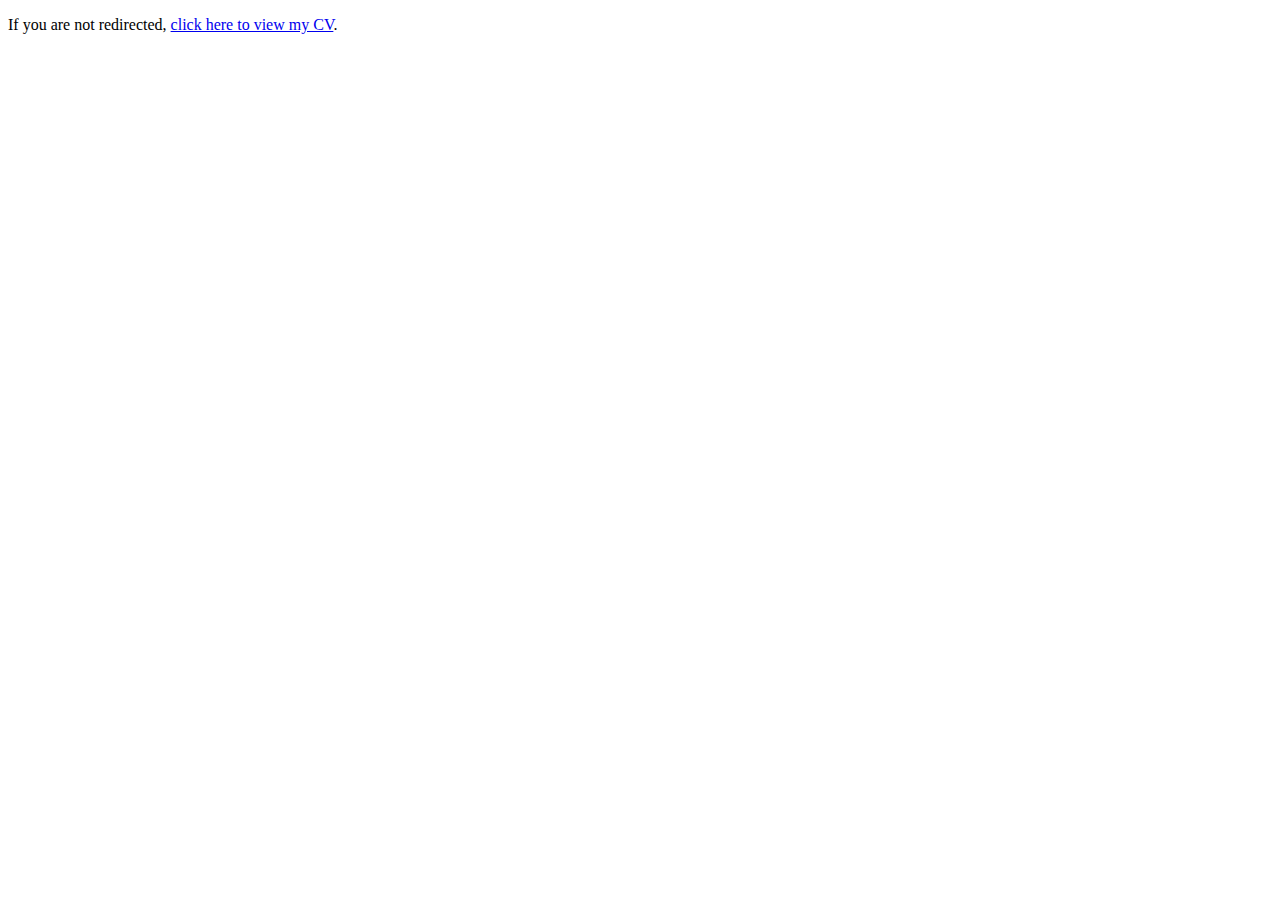
<file: index.html>
<!DOCTYPE html>
<html>
  <head>
    <meta http-equiv="refresh" content="0; url=./cv.pdf" />
  </head>
  <body>
    <p>If you are not redirected, <a href="./cv.pdf">click here to view my CV</a>.</p>
  </body>
</html>
</file>
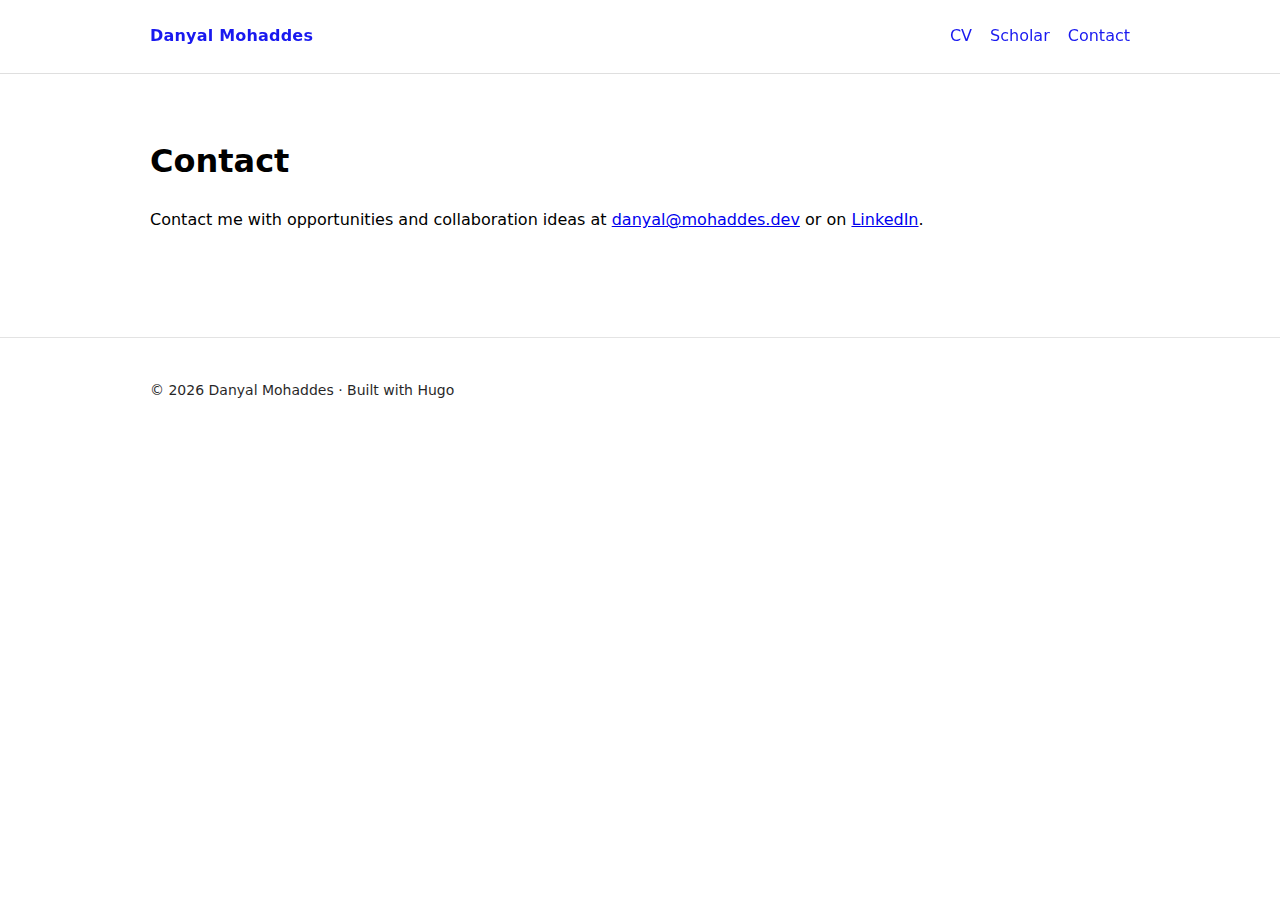
<file: contact/index.html>
<!doctype html><html lang=en><head><meta charset=utf-8><meta name=viewport content="width=device-width,initial-scale=1"><title>Contact · Danyal Mohaddes</title><meta name=description content="Computational scientist working across physics, HPC and AI/LLMs."><link rel=stylesheet href=/css/main.css></head><body><header><div class="container nav"><div><a class=brand href=/>Danyal Mohaddes</a></div><nav><a href=/cv/>CV</a>
<a href="https://scholar.google.com/citations?user=ESY-jP8AAAAJ&amp;hl=en&amp;oi=ao" target=_blank rel=noopener aria-label="Google Scholar">Scholar</a>
<a href=/contact/>Contact</a></nav></div></header><main><div class=container><h1>Contact</h1><div><p>Contact me with opportunities and collaboration ideas at
<a href=mailto:danyal@mohaddes.dev>danyal@mohaddes.dev</a>
or on <a href=https://www.linkedin.com/in/danmohad/ target=_blank rel=noopener>LinkedIn</a>.</p></div><div class=grid></div></div></main><footer class=footer><div class=container><div>© 2026 Danyal Mohaddes · Built with Hugo</div></div></footer></body></html>
</file>
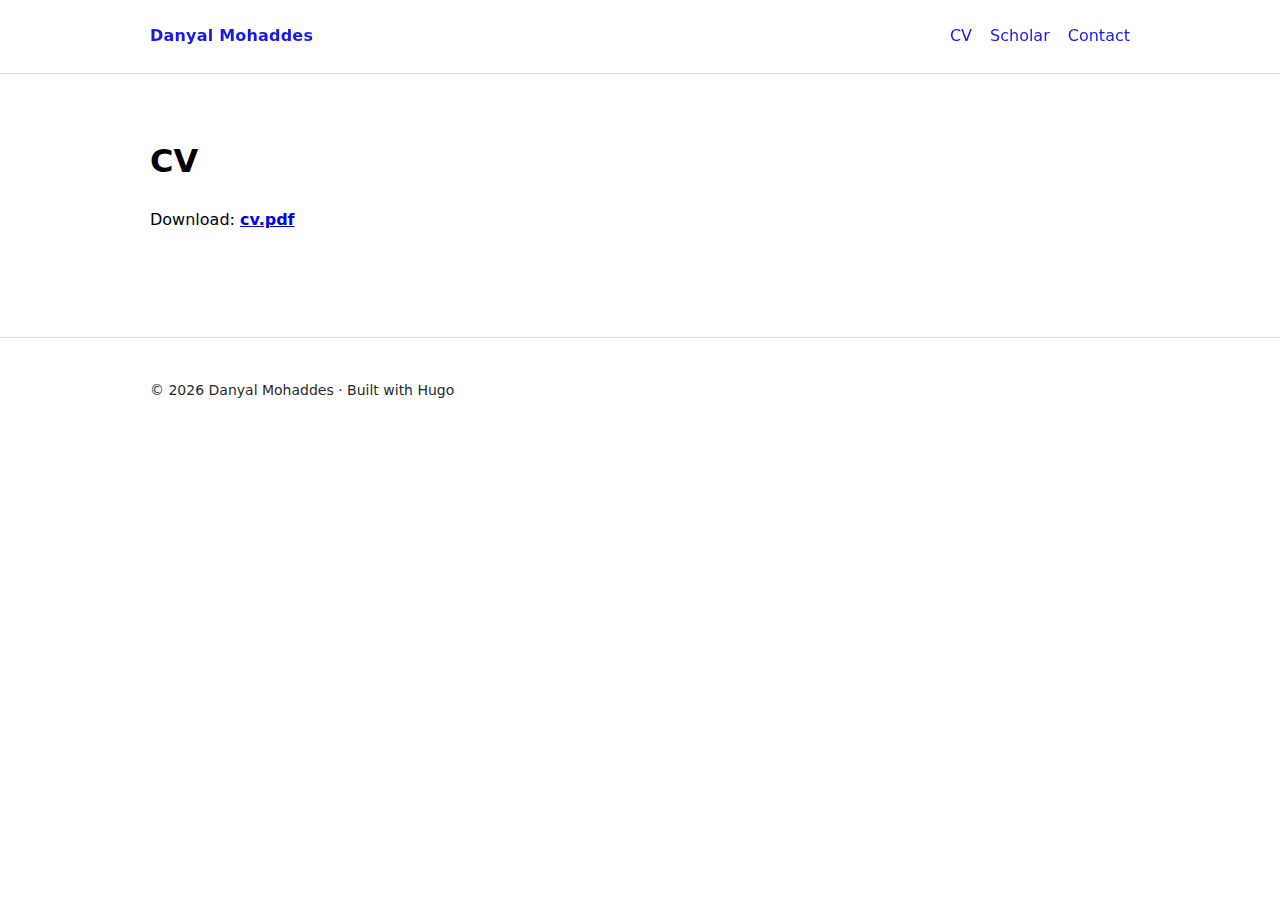
<file: cv/index.html>
<!doctype html><html lang=en><head><meta charset=utf-8><meta name=viewport content="width=device-width,initial-scale=1"><title>CV · Danyal Mohaddes</title><meta name=description content="Computational scientist working across physics, HPC and AI/LLMs."><link rel=stylesheet href=/css/main.css></head><body><header><div class="container nav"><div><a class=brand href=/>Danyal Mohaddes</a></div><nav><a href=/cv/>CV</a>
<a href="https://scholar.google.com/citations?user=ESY-jP8AAAAJ&amp;hl=en&amp;oi=ao" target=_blank rel=noopener aria-label="Google Scholar">Scholar</a>
<a href=/contact/>Contact</a></nav></div></header><main><div class=container><h1>CV</h1><div><p>Download: <strong><a href=/cv.pdf>cv.pdf</a></strong></p></div><div class=grid></div></div></main><footer class=footer><div class=container><div>© 2026 Danyal Mohaddes · Built with Hugo</div></div></footer></body></html>
</file>
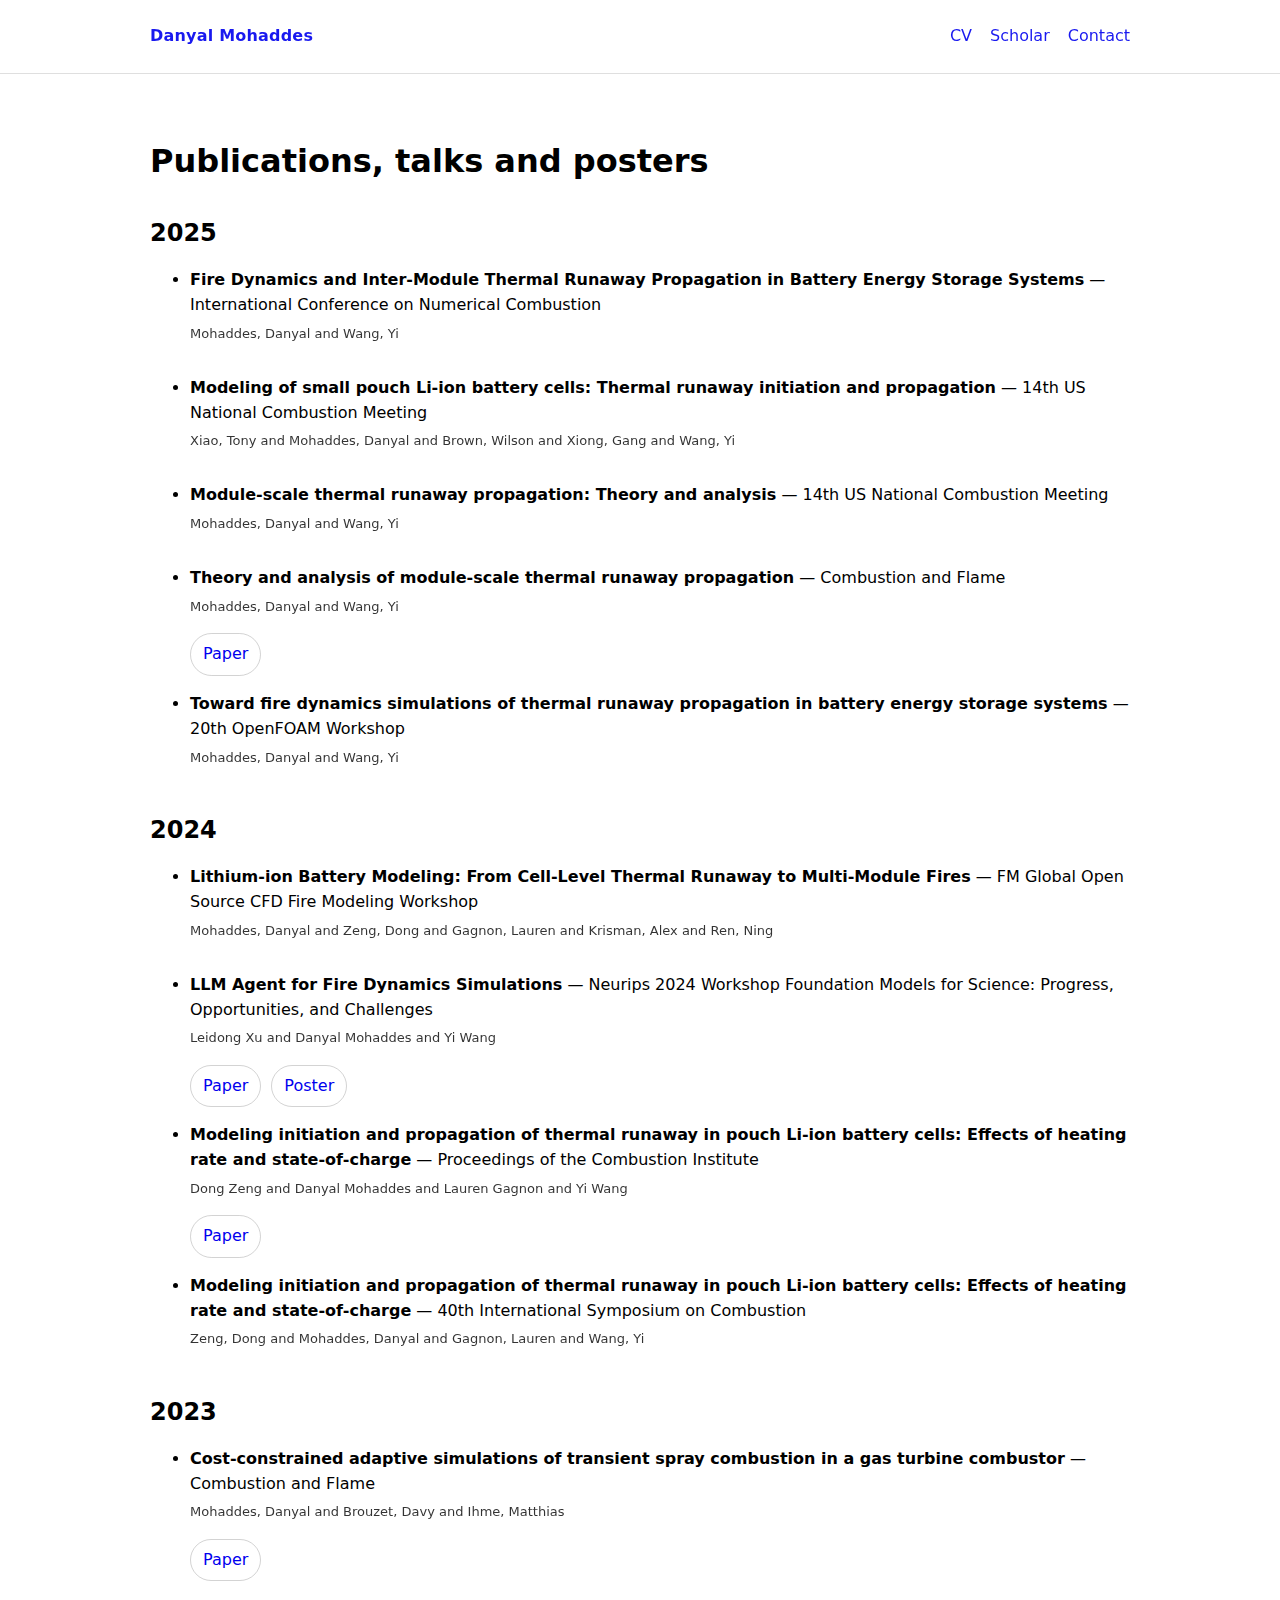
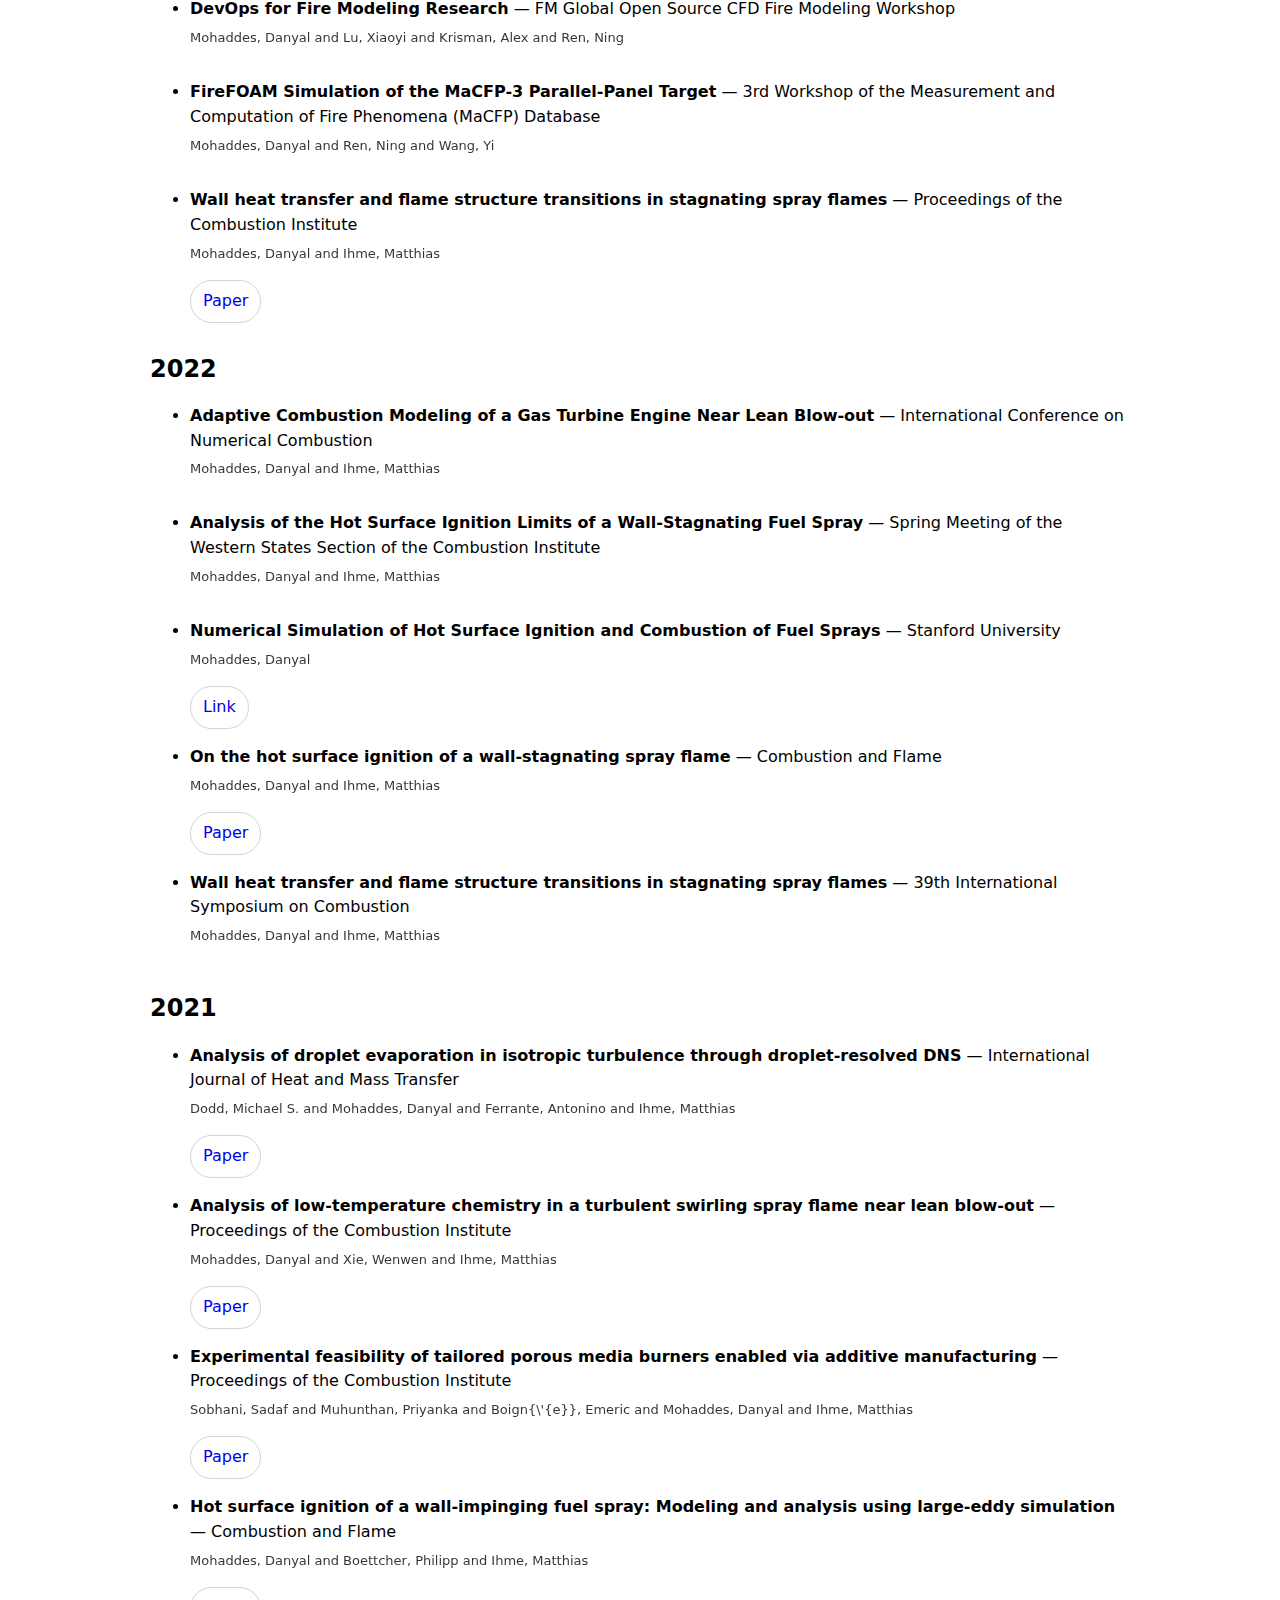
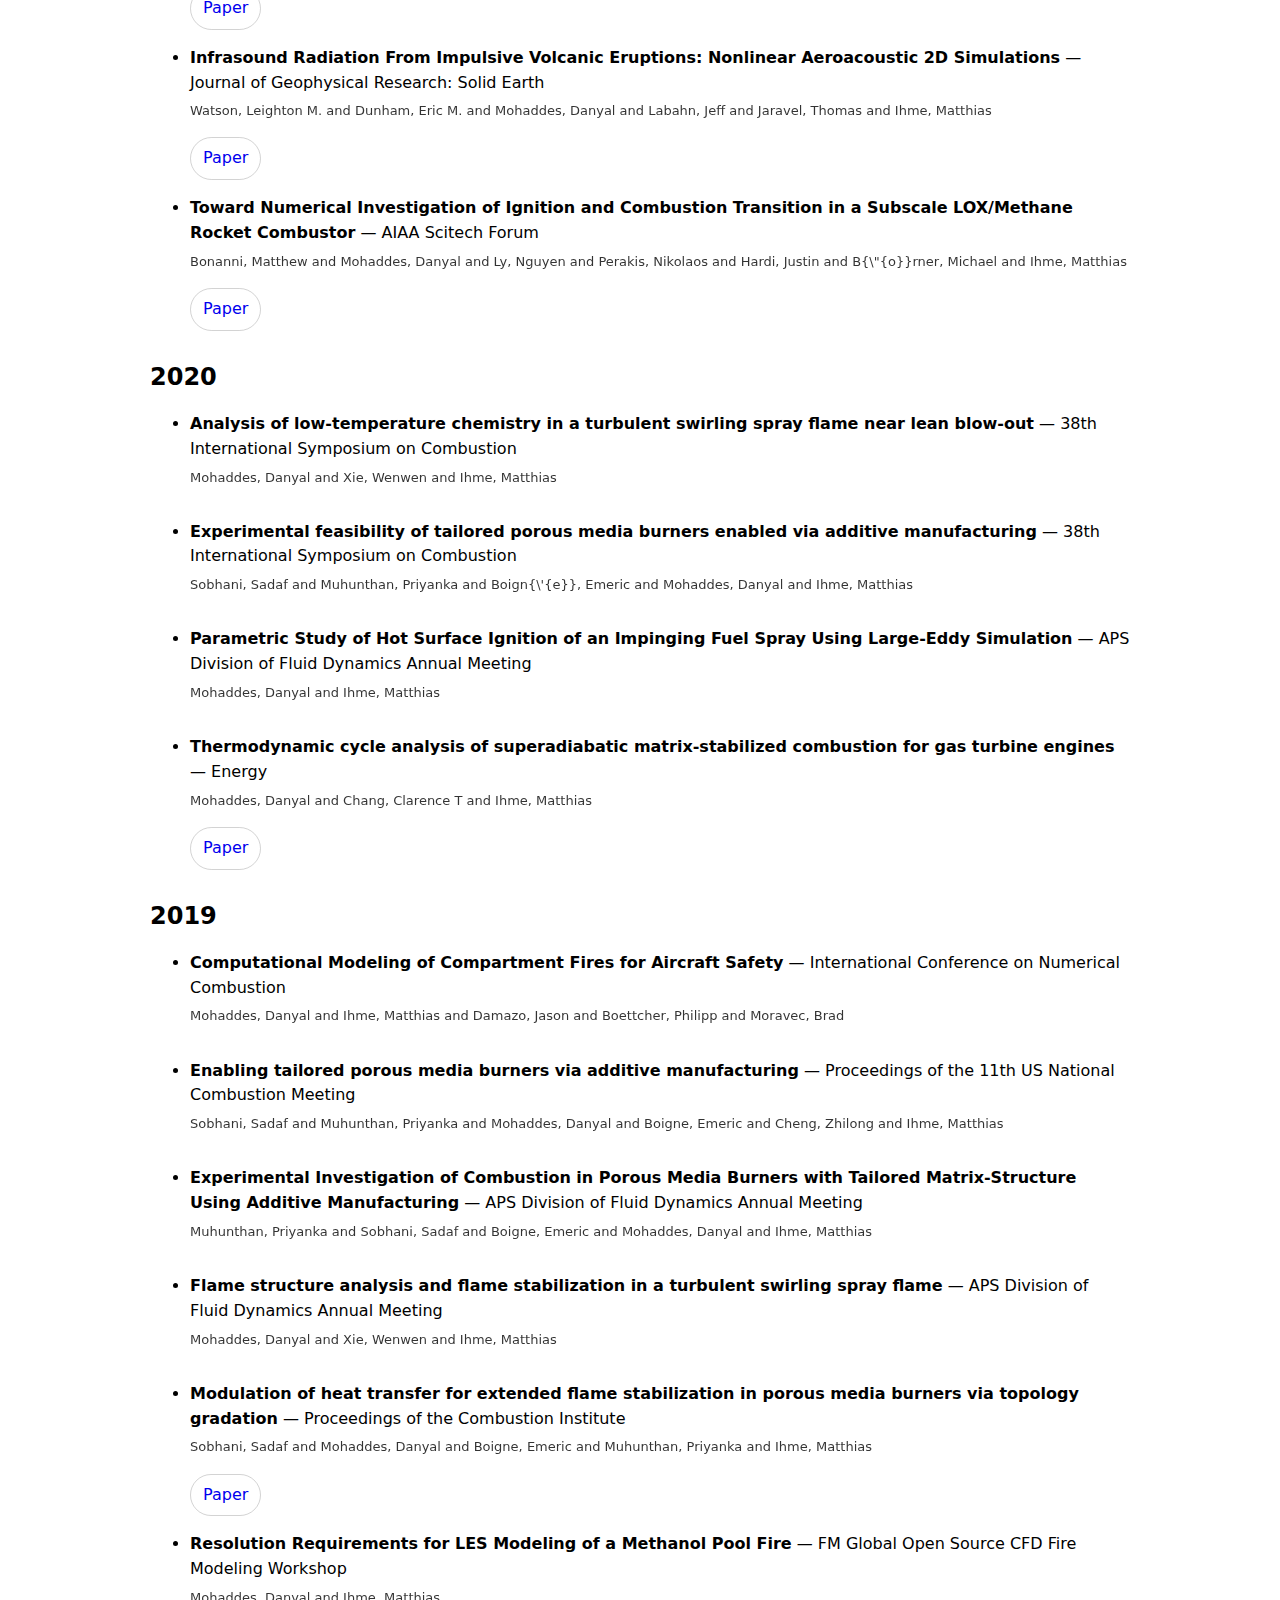
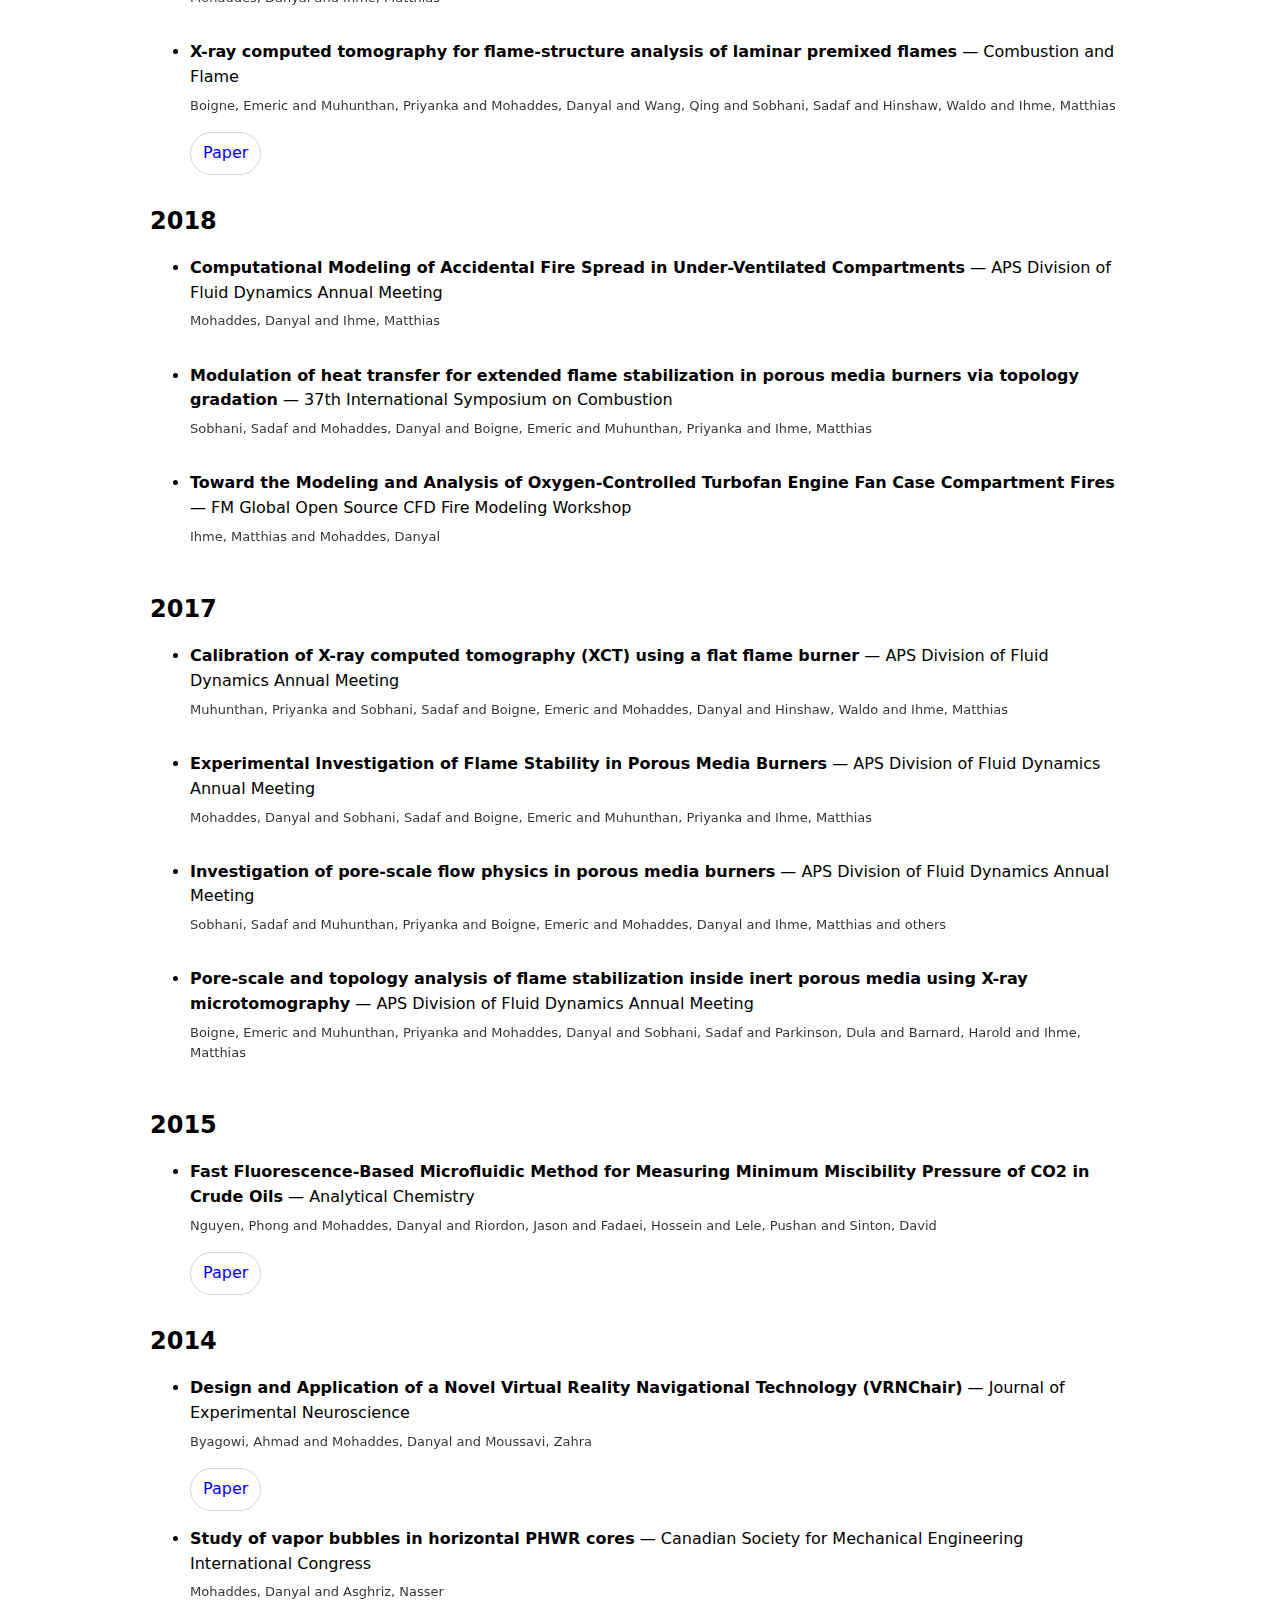
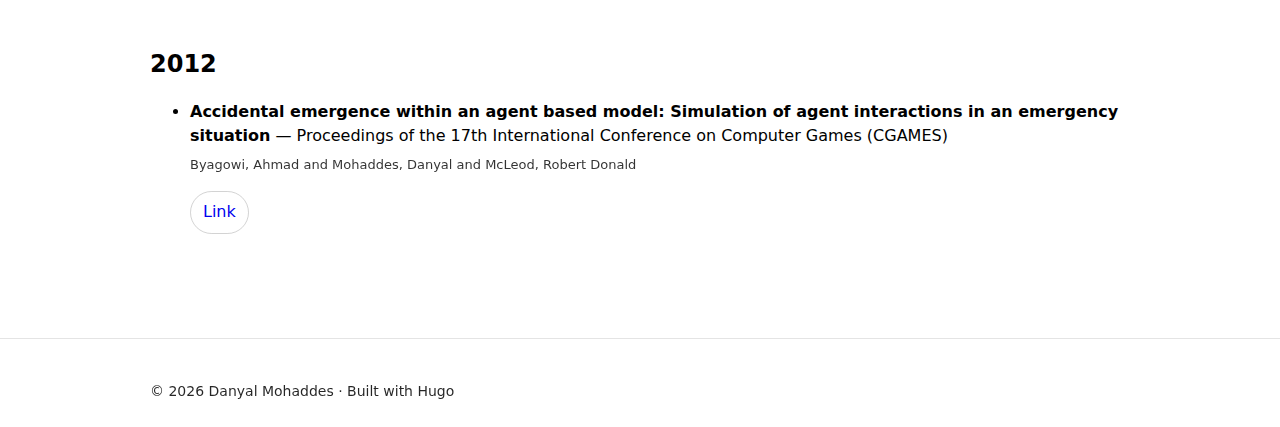
<file: research/index.html>
<!doctype html><html lang=en><head><meta charset=utf-8><meta name=viewport content="width=device-width,initial-scale=1"><title>Publications, talks and posters · Danyal Mohaddes</title><meta name=description content="Computational scientist working across physics, HPC and AI/LLMs."><link rel=stylesheet href=/css/main.css></head><body><header><div class="container nav"><div><a class=brand href=/>Danyal Mohaddes</a></div><nav><a href=/cv/>CV</a>
<a href="https://scholar.google.com/citations?user=ESY-jP8AAAAJ&amp;hl=en&amp;oi=ao" target=_blank rel=noopener aria-label="Google Scholar">Scholar</a>
<a href=/contact/>Contact</a></nav></div></header><main><div class=container><h1>Publications, talks and posters</h1><h2 class=section-title>2025</h2><ul><li style=margin-bottom:10px><strong>Fire Dynamics and Inter-Module Thermal Runaway Propagation in Battery Energy Storage Systems</strong>
— International Conference on Numerical Combustion<div class=meta>Mohaddes, Danyal and Wang, Yi</div><div class=buttons></div></li><li style=margin-bottom:10px><strong>Modeling of small pouch Li-ion battery cells: Thermal runaway initiation and propagation</strong>
— 14th US National Combustion Meeting<div class=meta>Xiao, Tony and Mohaddes, Danyal and Brown, Wilson and Xiong, Gang and Wang, Yi</div><div class=buttons></div></li><li style=margin-bottom:10px><strong>Module-scale thermal runaway propagation: Theory and analysis</strong>
— 14th US National Combustion Meeting<div class=meta>Mohaddes, Danyal and Wang, Yi</div><div class=buttons></div></li><li style=margin-bottom:10px><strong>Theory and analysis of module-scale thermal runaway propagation</strong>
— Combustion and Flame<div class=meta>Mohaddes, Danyal and Wang, Yi</div><div class=buttons><a class=button href=https://doi.org/https://doi.org/10.1016/j.combustflame.2025.114327 target=_blank rel=noopener>Paper</a></div></li><li style=margin-bottom:10px><strong>Toward fire dynamics simulations of thermal runaway propagation in battery energy storage systems</strong>
— 20th OpenFOAM Workshop<div class=meta>Mohaddes, Danyal and Wang, Yi</div><div class=buttons></div></li></ul><h2 class=section-title>2024</h2><ul><li style=margin-bottom:10px><strong>Lithium-ion Battery Modeling: From Cell-Level Thermal Runaway to Multi-Module Fires</strong>
— FM Global Open Source CFD Fire Modeling Workshop<div class=meta>Mohaddes, Danyal and Zeng, Dong and Gagnon, Lauren and Krisman, Alex and Ren, Ning</div><div class=buttons></div></li><li style=margin-bottom:10px><strong>LLM Agent for Fire Dynamics Simulations</strong>
— Neurips 2024 Workshop Foundation Models for Science: Progress, Opportunities, and Challenges<div class=meta>Leidong Xu and Danyal Mohaddes and Yi Wang</div><div class=buttons><a class=button href=https://arxiv.org/pdf/2412.17146 target=_blank rel=noopener>Paper</a>
<a class=button href=/posters/xu2024llm.png target=_blank rel=noopener>Poster</a></div></li><li style=margin-bottom:10px><strong>Modeling initiation and propagation of thermal runaway in pouch Li-ion battery cells: Effects of heating rate and state-of-charge</strong>
— Proceedings of the Combustion Institute<div class=meta>Dong Zeng and Danyal Mohaddes and Lauren Gagnon and Yi Wang</div><div class=buttons><a class=button href=https://doi.org/https://doi.org/10.1016/j.proci.2024.105316 target=_blank rel=noopener>Paper</a></div></li><li style=margin-bottom:10px><strong>Modeling initiation and propagation of thermal runaway in pouch Li-ion battery cells: Effects of heating rate and state-of-charge</strong>
— 40th International Symposium on Combustion<div class=meta>Zeng, Dong and Mohaddes, Danyal and Gagnon, Lauren and Wang, Yi</div><div class=buttons></div></li></ul><h2 class=section-title>2023</h2><ul><li style=margin-bottom:10px><strong>Cost-constrained adaptive simulations of transient spray combustion in a gas turbine combustor</strong>
— Combustion and Flame<div class=meta>Mohaddes, Danyal and Brouzet, Davy and Ihme, Matthias</div><div class=buttons><a class=button href=https://doi.org/10.1016/j.combustflame.2022.112530 target=_blank rel=noopener>Paper</a></div></li><li style=margin-bottom:10px><strong>DevOps for Fire Modeling Research</strong>
— FM Global Open Source CFD Fire Modeling Workshop<div class=meta>Mohaddes, Danyal and Lu, Xiaoyi and Krisman, Alex and Ren, Ning</div><div class=buttons></div></li><li style=margin-bottom:10px><strong>FireFOAM Simulation of the MaCFP-3 Parallel-Panel Target</strong>
— 3rd Workshop of the Measurement and Computation of Fire Phenomena (MaCFP) Database<div class=meta>Mohaddes, Danyal and Ren, Ning and Wang, Yi</div><div class=buttons></div></li><li style=margin-bottom:10px><strong>Wall heat transfer and flame structure transitions in stagnating spray flames</strong>
— Proceedings of the Combustion Institute<div class=meta>Mohaddes, Danyal and Ihme, Matthias</div><div class=buttons><a class=button href=https://doi.org/10.1016/j.proci.2022.08.037 target=_blank rel=noopener>Paper</a></div></li></ul><h2 class=section-title>2022</h2><ul><li style=margin-bottom:10px><strong>Adaptive Combustion Modeling of a Gas Turbine Engine Near Lean Blow-out</strong>
— International Conference on Numerical Combustion<div class=meta>Mohaddes, Danyal and Ihme, Matthias</div><div class=buttons></div></li><li style=margin-bottom:10px><strong>Analysis of the Hot Surface Ignition Limits of a Wall-Stagnating Fuel Spray</strong>
— Spring Meeting of the Western States Section of the Combustion Institute<div class=meta>Mohaddes, Danyal and Ihme, Matthias</div><div class=buttons></div></li><li style=margin-bottom:10px><strong>Numerical Simulation of Hot Surface Ignition and Combustion of Fuel Sprays</strong>
— Stanford University<div class=meta>Mohaddes, Danyal</div><div class=buttons><a class=button href=https://stacks.stanford.edu/file/druid:qd297kf9064/Thesis_MohaddesKhorassani-augmented.pdf target=_blank rel=noopener>Link</a></div></li><li style=margin-bottom:10px><strong>On the hot surface ignition of a wall-stagnating spray flame</strong>
— Combustion and Flame<div class=meta>Mohaddes, Danyal and Ihme, Matthias</div><div class=buttons><a class=button href=https://doi.org/10.1016/j.combustflame.2022.111988 target=_blank rel=noopener>Paper</a></div></li><li style=margin-bottom:10px><strong>Wall heat transfer and flame structure transitions in stagnating spray flames</strong>
— 39th International Symposium on Combustion<div class=meta>Mohaddes, Danyal and Ihme, Matthias</div><div class=buttons></div></li></ul><h2 class=section-title>2021</h2><ul><li style=margin-bottom:10px><strong>Analysis of droplet evaporation in isotropic turbulence through droplet-resolved DNS</strong>
— International Journal of Heat and Mass Transfer<div class=meta>Dodd, Michael S. and Mohaddes, Danyal and Ferrante, Antonino and Ihme, Matthias</div><div class=buttons><a class=button href=https://doi.org/10.1016/j.ijheatmasstransfer.2021.121157 target=_blank rel=noopener>Paper</a></div></li><li style=margin-bottom:10px><strong>Analysis of low-temperature chemistry in a turbulent swirling spray flame near lean blow-out</strong>
— Proceedings of the Combustion Institute<div class=meta>Mohaddes, Danyal and Xie, Wenwen and Ihme, Matthias</div><div class=buttons><a class=button href=https://doi.org/10.1016/j.proci.2020.08.030 target=_blank rel=noopener>Paper</a></div></li><li style=margin-bottom:10px><strong>Experimental feasibility of tailored porous media burners enabled via additive manufacturing</strong>
— Proceedings of the Combustion Institute<div class=meta>Sobhani, Sadaf and Muhunthan, Priyanka and Boign{\'{e}}, Emeric and Mohaddes, Danyal and Ihme, Matthias</div><div class=buttons><a class=button href=https://doi.org/10.1016/j.proci.2020.06.120 target=_blank rel=noopener>Paper</a></div></li><li style=margin-bottom:10px><strong>Hot surface ignition of a wall-impinging fuel spray: Modeling and analysis using large-eddy simulation</strong>
— Combustion and Flame<div class=meta>Mohaddes, Danyal and Boettcher, Philipp and Ihme, Matthias</div><div class=buttons><a class=button href=https://doi.org/10.1016/j.combustflame.2021.02.025 target=_blank rel=noopener>Paper</a></div></li><li style=margin-bottom:10px><strong>Infrasound Radiation From Impulsive Volcanic Eruptions: Nonlinear Aeroacoustic 2D Simulations</strong>
— Journal of Geophysical Research: Solid Earth<div class=meta>Watson, Leighton M. and Dunham, Eric M. and Mohaddes, Danyal and Labahn, Jeff and Jaravel, Thomas and Ihme, Matthias</div><div class=buttons><a class=button href=https://doi.org/10.1029/2021JB021940 target=_blank rel=noopener>Paper</a></div></li><li style=margin-bottom:10px><strong>Toward Numerical Investigation of Ignition and Combustion Transition in a Subscale LOX/Methane Rocket Combustor</strong>
— AIAA Scitech Forum<div class=meta>Bonanni, Matthew and Mohaddes, Danyal and Ly, Nguyen and Perakis, Nikolaos and Hardi, Justin and B{\"{o}}rner, Michael and Ihme, Matthias</div><div class=buttons><a class=button href=https://doi.org/10.2514/6.2021-1141 target=_blank rel=noopener>Paper</a></div></li></ul><h2 class=section-title>2020</h2><ul><li style=margin-bottom:10px><strong>Analysis of low-temperature chemistry in a turbulent swirling spray flame near lean blow-out</strong>
— 38th International Symposium on Combustion<div class=meta>Mohaddes, Danyal and Xie, Wenwen and Ihme, Matthias</div><div class=buttons></div></li><li style=margin-bottom:10px><strong>Experimental feasibility of tailored porous media burners enabled via additive manufacturing</strong>
— 38th International Symposium on Combustion<div class=meta>Sobhani, Sadaf and Muhunthan, Priyanka and Boign{\'{e}}, Emeric and Mohaddes, Danyal and Ihme, Matthias</div><div class=buttons></div></li><li style=margin-bottom:10px><strong>Parametric Study of Hot Surface Ignition of an Impinging Fuel Spray Using Large-Eddy Simulation</strong>
— APS Division of Fluid Dynamics Annual Meeting<div class=meta>Mohaddes, Danyal and Ihme, Matthias</div><div class=buttons></div></li><li style=margin-bottom:10px><strong>Thermodynamic cycle analysis of superadiabatic matrix-stabilized combustion for gas turbine engines</strong>
— Energy<div class=meta>Mohaddes, Danyal and Chang, Clarence T and Ihme, Matthias</div><div class=buttons><a class=button href=https://doi.org/10.1016/j.energy.2020.118171 target=_blank rel=noopener>Paper</a></div></li></ul><h2 class=section-title>2019</h2><ul><li style=margin-bottom:10px><strong>Computational Modeling of Compartment Fires for Aircraft Safety</strong>
— International Conference on Numerical Combustion<div class=meta>Mohaddes, Danyal and Ihme, Matthias and Damazo, Jason and Boettcher, Philipp and Moravec, Brad</div><div class=buttons></div></li><li style=margin-bottom:10px><strong>Enabling tailored porous media burners via additive manufacturing</strong>
— Proceedings of the 11th US National Combustion Meeting<div class=meta>Sobhani, Sadaf and Muhunthan, Priyanka and Mohaddes, Danyal and Boigne, Emeric and Cheng, Zhilong and Ihme, Matthias</div><div class=buttons></div></li><li style=margin-bottom:10px><strong>Experimental Investigation of Combustion in Porous Media Burners with Tailored Matrix-Structure Using Additive Manufacturing</strong>
— APS Division of Fluid Dynamics Annual Meeting<div class=meta>Muhunthan, Priyanka and Sobhani, Sadaf and Boigne, Emeric and Mohaddes, Danyal and Ihme, Matthias</div><div class=buttons></div></li><li style=margin-bottom:10px><strong>Flame structure analysis and flame stabilization in a turbulent swirling spray flame</strong>
— APS Division of Fluid Dynamics Annual Meeting<div class=meta>Mohaddes, Danyal and Xie, Wenwen and Ihme, Matthias</div><div class=buttons></div></li><li style=margin-bottom:10px><strong>Modulation of heat transfer for extended flame stabilization in porous media burners via topology gradation</strong>
— Proceedings of the Combustion Institute<div class=meta>Sobhani, Sadaf and Mohaddes, Danyal and Boigne, Emeric and Muhunthan, Priyanka and Ihme, Matthias</div><div class=buttons><a class=button href=https://doi.org/10.1016/j.proci.2018.05.155 target=_blank rel=noopener>Paper</a></div></li><li style=margin-bottom:10px><strong>Resolution Requirements for LES Modeling of a Methanol Pool Fire</strong>
— FM Global Open Source CFD Fire Modeling Workshop<div class=meta>Mohaddes, Danyal and Ihme, Matthias</div><div class=buttons></div></li><li style=margin-bottom:10px><strong>X-ray computed tomography for flame-structure analysis of laminar premixed flames</strong>
— Combustion and Flame<div class=meta>Boigne, Emeric and Muhunthan, Priyanka and Mohaddes, Danyal and Wang, Qing and Sobhani, Sadaf and Hinshaw, Waldo and Ihme, Matthias</div><div class=buttons><a class=button href=https://doi.org/10.1016/j.combustflame.2018.11.015 target=_blank rel=noopener>Paper</a></div></li></ul><h2 class=section-title>2018</h2><ul><li style=margin-bottom:10px><strong>Computational Modeling of Accidental Fire Spread in Under-Ventilated Compartments</strong>
— APS Division of Fluid Dynamics Annual Meeting<div class=meta>Mohaddes, Danyal and Ihme, Matthias</div><div class=buttons></div></li><li style=margin-bottom:10px><strong>Modulation of heat transfer for extended flame stabilization in porous media burners via topology gradation</strong>
— 37th International Symposium on Combustion<div class=meta>Sobhani, Sadaf and Mohaddes, Danyal and Boigne, Emeric and Muhunthan, Priyanka and Ihme, Matthias</div><div class=buttons></div></li><li style=margin-bottom:10px><strong>Toward the Modeling and Analysis of Oxygen-Controlled Turbofan Engine Fan Case Compartment Fires</strong>
— FM Global Open Source CFD Fire Modeling Workshop<div class=meta>Ihme, Matthias and Mohaddes, Danyal</div><div class=buttons></div></li></ul><h2 class=section-title>2017</h2><ul><li style=margin-bottom:10px><strong>Calibration of X-ray computed tomography (XCT) using a flat flame burner</strong>
— APS Division of Fluid Dynamics Annual Meeting<div class=meta>Muhunthan, Priyanka and Sobhani, Sadaf and Boigne, Emeric and Mohaddes, Danyal and Hinshaw, Waldo and Ihme, Matthias</div><div class=buttons></div></li><li style=margin-bottom:10px><strong>Experimental Investigation of Flame Stability in Porous Media Burners</strong>
— APS Division of Fluid Dynamics Annual Meeting<div class=meta>Mohaddes, Danyal and Sobhani, Sadaf and Boigne, Emeric and Muhunthan, Priyanka and Ihme, Matthias</div><div class=buttons></div></li><li style=margin-bottom:10px><strong>Investigation of pore-scale flow physics in porous media burners</strong>
— APS Division of Fluid Dynamics Annual Meeting<div class=meta>Sobhani, Sadaf and Muhunthan, Priyanka and Boigne, Emeric and Mohaddes, Danyal and Ihme, Matthias and others</div><div class=buttons></div></li><li style=margin-bottom:10px><strong>Pore-scale and topology analysis of flame stabilization inside inert porous media using X-ray microtomography</strong>
— APS Division of Fluid Dynamics Annual Meeting<div class=meta>Boigne, Emeric and Muhunthan, Priyanka and Mohaddes, Danyal and Sobhani, Sadaf and Parkinson, Dula and Barnard, Harold and Ihme, Matthias</div><div class=buttons></div></li></ul><h2 class=section-title>2015</h2><ul><li style=margin-bottom:10px><strong>Fast Fluorescence-Based Microfluidic Method for Measuring Minimum Miscibility Pressure of CO2 in Crude Oils</strong>
— Analytical Chemistry<div class=meta>Nguyen, Phong and Mohaddes, Danyal and Riordon, Jason and Fadaei, Hossein and Lele, Pushan and Sinton, David</div><div class=buttons><a class=button href=https://doi.org/10.1021/ac5047856 target=_blank rel=noopener>Paper</a></div></li></ul><h2 class=section-title>2014</h2><ul><li style=margin-bottom:10px><strong>Design and Application of a Novel Virtual Reality Navigational Technology (VRNChair)</strong>
— Journal of Experimental Neuroscience<div class=meta>Byagowi, Ahmad and Mohaddes, Danyal and Moussavi, Zahra</div><div class=buttons><a class=button href=https://doi.org/10.4137/JEN.S13448 target=_blank rel=noopener>Paper</a></div></li><li style=margin-bottom:10px><strong>Study of vapor bubbles in horizontal PHWR cores</strong>
— Canadian Society for Mechanical Engineering International Congress<div class=meta>Mohaddes, Danyal and Asghriz, Nasser</div><div class=buttons></div></li></ul><h2 class=section-title>2012</h2><ul><li style=margin-bottom:10px><strong>Accidental emergence within an agent based model: Simulation of agent interactions in an emergency situation</strong>
— Proceedings of the 17th International Conference on Computer Games (CGAMES)<div class=meta>Byagowi, Ahmad and Mohaddes, Danyal and McLeod, Robert Donald</div><div class=buttons><a class=button href=https://doi.org/10.1109/CGames.2012.6314574 target=_blank rel=noopener>Link</a></div></li></ul></div></main><footer class=footer><div class=container><div>© 2026 Danyal Mohaddes · Built with Hugo</div></div></footer></body></html>
</file>
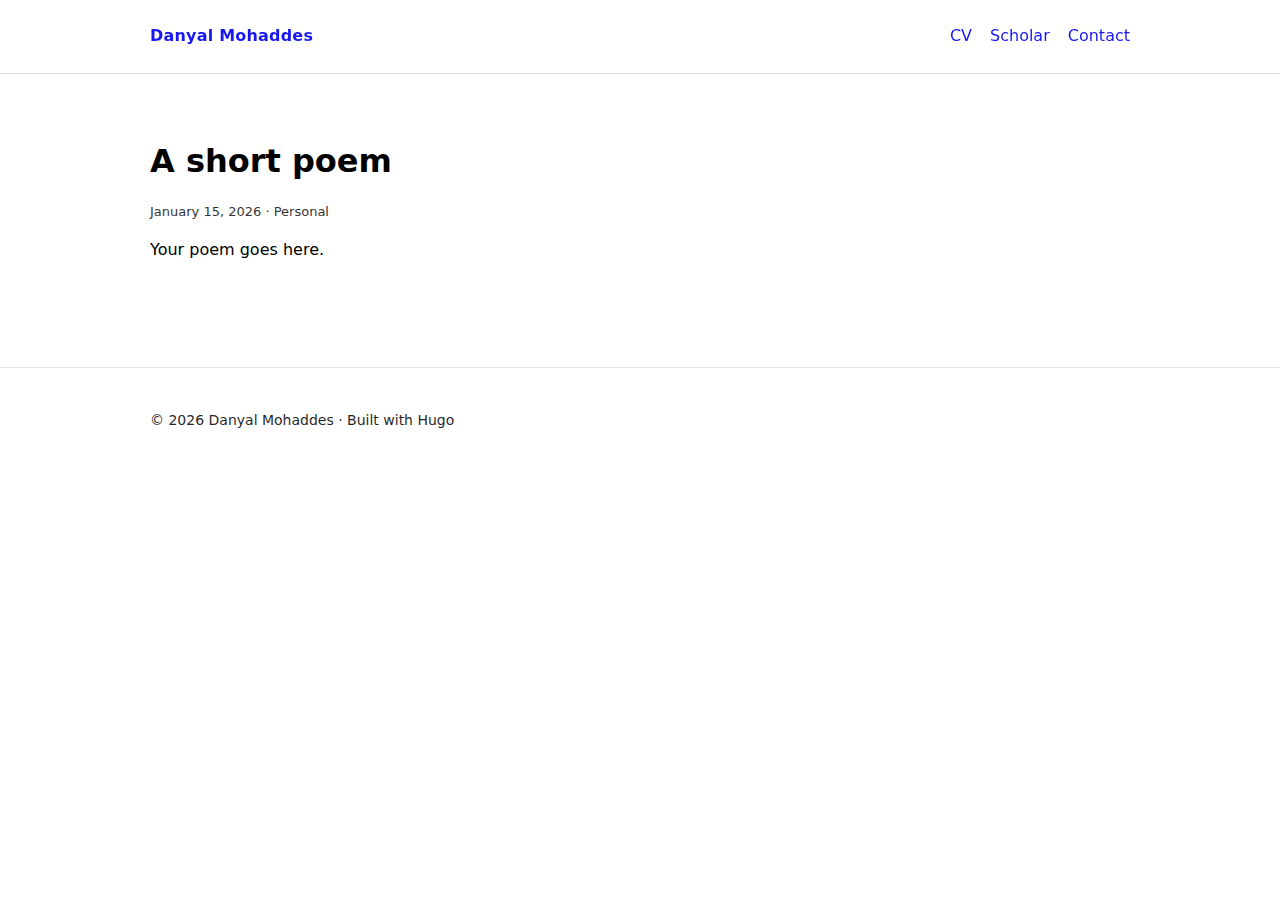
<file: entries/a-short-poem/index.html>
<!doctype html><html lang=en><head><meta charset=utf-8><meta name=viewport content="width=device-width,initial-scale=1"><title>A short poem · Danyal Mohaddes</title><meta name=description content="Sample cultural entry."><link rel=stylesheet href=/css/main.css></head><body><header><div class="container nav"><div><a class=brand href=/>Danyal Mohaddes</a></div><nav><a href=/cv/>CV</a>
<a href="https://scholar.google.com/citations?user=ESY-jP8AAAAJ&amp;hl=en&amp;oi=ao" target=_blank rel=noopener aria-label="Google Scholar">Scholar</a>
<a href=/contact/>Contact</a></nav></div></header><main><div class=container><article><h1>A short poem</h1><div class=meta style=margin-top:-6px;margin-bottom:14px>January 15, 2026
· Personal</div><div><p>Your poem goes here.</p></div></article></div></main><footer class=footer><div class=container><div>© 2026 Danyal Mohaddes · Built with Hugo</div></div></footer></body></html>
</file>
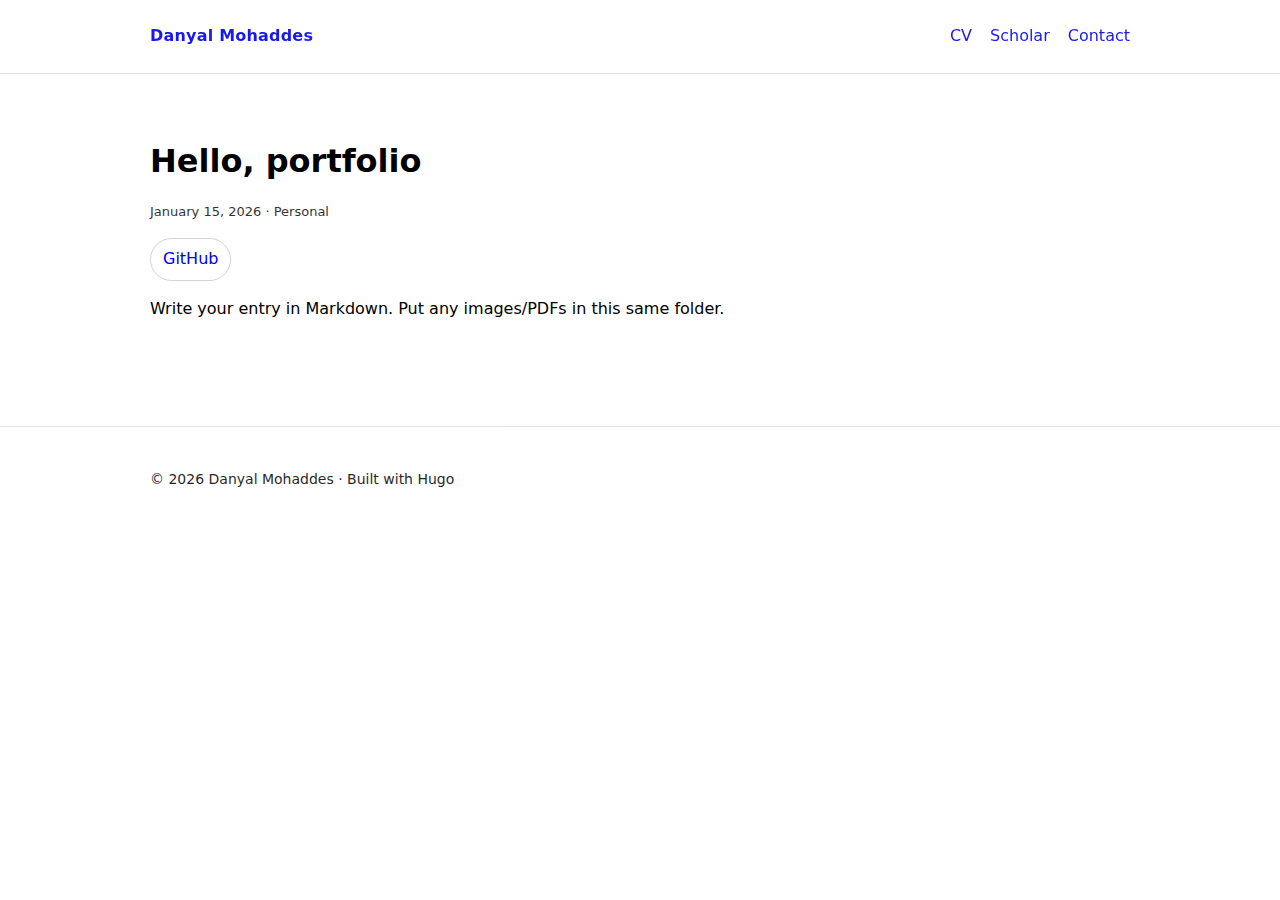
<file: entries/hello-portfolio/index.html>
<!doctype html><html lang=en><head><meta charset=utf-8><meta name=viewport content="width=device-width,initial-scale=1"><title>Hello, portfolio · Danyal Mohaddes</title><meta name=description content="This is a sample entry. Delete it once you have real content."><link rel=stylesheet href=/css/main.css></head><body><header><div class="container nav"><div><a class=brand href=/>Danyal Mohaddes</a></div><nav><a href=/cv/>CV</a>
<a href="https://scholar.google.com/citations?user=ESY-jP8AAAAJ&amp;hl=en&amp;oi=ao" target=_blank rel=noopener aria-label="Google Scholar">Scholar</a>
<a href=/contact/>Contact</a></nav></div></header><main><div class=container><article><h1>Hello, portfolio</h1><div class=meta style=margin-top:-6px;margin-bottom:14px>January 15, 2026
· Personal</div><div class=buttons><a class=button href=https://github.com/danmohad>GitHub</a></div><div><p>Write your entry in Markdown. Put any images/PDFs in this same folder.</p></div></article></div></main><footer class=footer><div class=container><div>© 2026 Danyal Mohaddes · Built with Hugo</div></div></footer></body></html>
</file>
